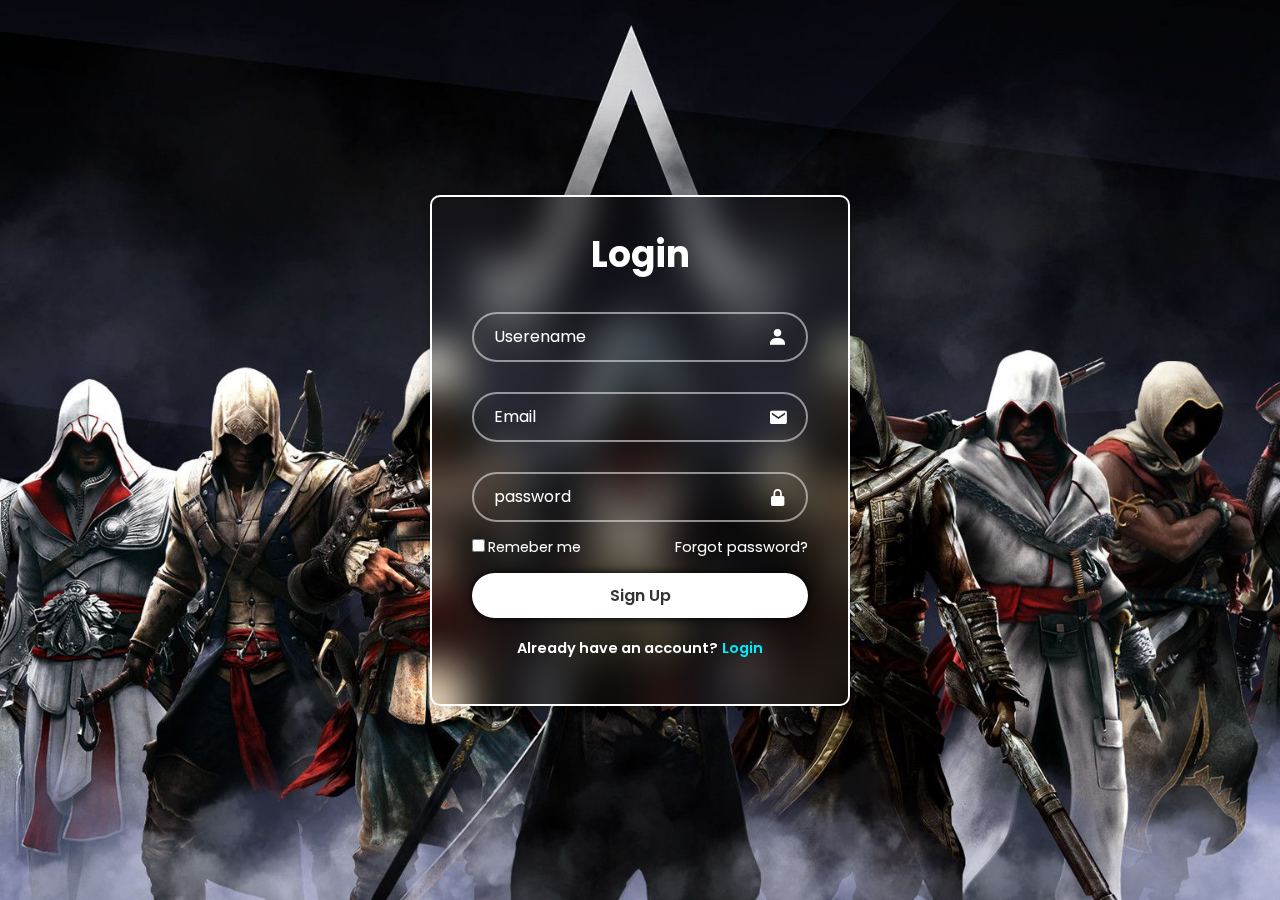
<file: index.html>
<!DOCTYPE html>
<html lang="en">
<head>
    <meta charset="UTF-8">
    <meta name="viewport" content="width=device-width, initial-scale=1.0">
    <title>Sign Up Page</title>
    <link rel="stylesheet" href="login.css">
    <link rel="icon" href="1.png">
    <link href='https://unpkg.com/boxicons@2.1.4/css/boxicons.min.css' rel='stylesheet'>
</head>
<body>
     
    <div class="wrapper">
        <form action="login.html">
            <h1>Login</h1>
            <div class="input-box">
                <input type="text" placeholder="Userename" required>
                <i class='bx bxs-user'></i>
            </div>
            <div class="input-box">
                <input type="email" placeholder="Email" required>
                <i class='bx bxs-envelope'></i>
            </div>
            <div class="input-box">
                <input type="password" placeholder="password" required>
                <i class='bx bxs-lock-alt'></i>
            </div>

            <div class="remember-forgot">
                <label><input type="checkbox">Remeber me</label>
                <a href="#">Forgot password?</a>
            </div>
               
              <button type="submit" class="btn"  onclick="login.html">Sign Up</button>
            
              <div class="register-link">
                <p>Already have an account?</p>
                <a href="login.html">Login</a>
              </div>
        </form>
    </div>
</body>
</html>
</file>
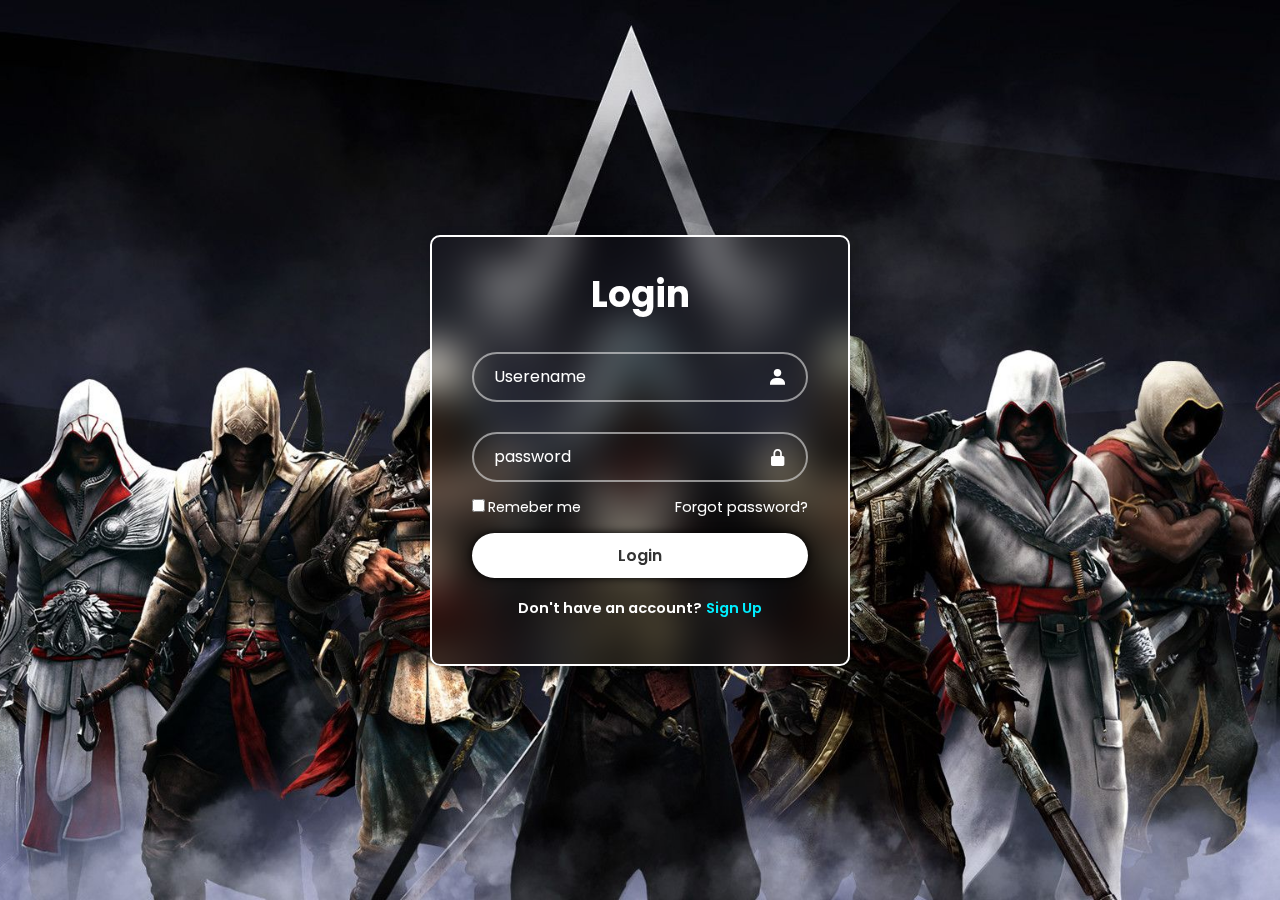
<file: login.html>
<!DOCTYPE html>
<html lang="en">
<head>
    <meta charset="UTF-8">
    <meta name="viewport" content="width=device-width, initial-scale=1.0">
    <title>Login Page</title>
    <link rel="stylesheet" href="login.css">
    <link rel="icon" href="1.png">
    <link href='https://unpkg.com/boxicons@2.1.4/css/boxicons.min.css' rel='stylesheet'>
    <script src="scrip1.js" defer></script>
</head>
<body>
     
    <div class="wrapper">
        <form action="todo.html">
            <h1>Login</h1>
            <div class="input-box">
                <input type="text" placeholder="Userename" required>
                <i class='bx bxs-user'></i>
            </div>
            <div class="input-box">
                <input type="password" placeholder="password" required>
                <i class='bx bxs-lock-alt'></i>
            </div>

            <div class="remember-forgot">
                <label><input type="checkbox">Remeber me</label>
                <a href="#">Forgot password?</a>
            </div>
               <a href="todo.html">
              <button type="submit" class="btn">Login</button>
              </a>
              <div class="register-link">
                <p>Don't have an account?</p>
                <a href="index.html">Sign Up</a>
              </div>
        </form>
    </div>

    
</body>
</html>
</file>
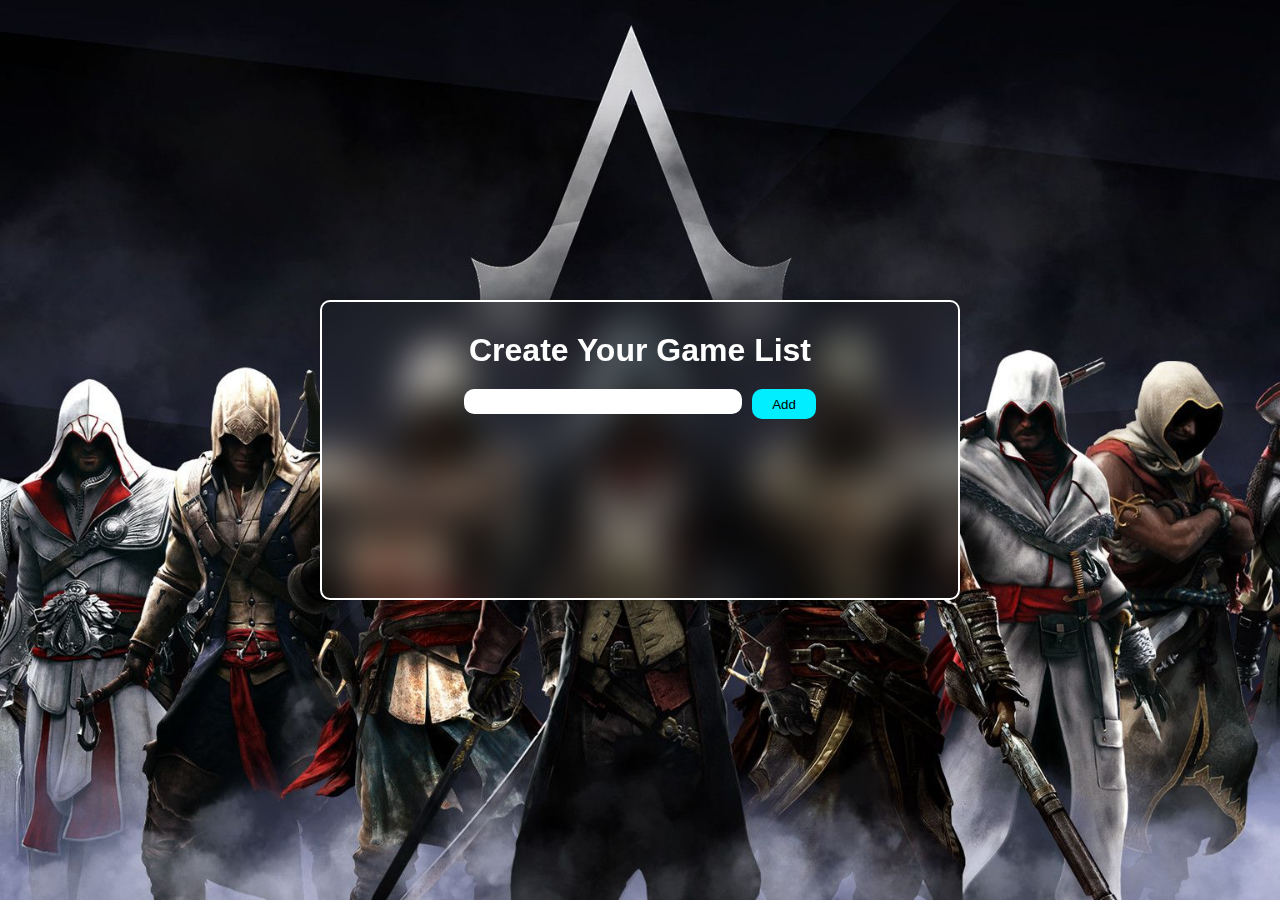
<file: todo.html>
<!DOCTYPE html>
<html lang="en">
  <head>
    <meta charset="UTF-8" />
    <meta name="viewport" content="width=device-width, initial-scale=1.0" />
    <title>To-Do list</title>
    <link rel="stylesheet" href="style.css">
  </head>
  <body>
    <div class="container">
      <h1 style="text-align: center">Create Your Game List</h1>
      <div class="input-group">
        <input type="text" id="input" />
        <button>Add</button>


      </div>
      <ul id="list">
      </ul>
    </div>
    <script src="script3.js"></script>
  </body>
</html>
</file>
<file: login.css>
@import url("https://fonts.googleapis.com/css2?family=Poppins:wght@300;400;500;600;700;800;900&display=swap");

*{
    margin: 0;
    padding: 0;
    box-sizing: border-box;
    font-family: "Poppins",sans-serif;
}

body {
    display: flex;
    justify-content: center;
    align-items: center;
    min-height: 100vh;
    background:url(2.jpg) no-repeat;
    background-size: cover;
    background-position: center;

}
.wrapper{
    width: 420px;
    background: transparent;
    border-color: #fff;
    border-width: 2px;
    border-radius: 5px;
    border-style: solid;
    backdrop-filter: blur(20px);
    box-shadow: 0 0 10px rgba(0,0,0,0.2);
    color:#fff;
    border-radius: 10px;
    padding: 30px 40px;
}

.wrapper h1 {
    font-size: 36px;
    text-align: center;
}

.wrapper .input-box {
    position: relative;
    width: 100%;
    height: 50px;
    margin: 30px 0;
}

.input-box input{
    width: 100%;
    height: 100%;
    background: transparent;
    border: none;
    outline: none;
    border: 2px solid rgba(225, 225, 225, 0.6);
    border-radius: 40px;
    font-size: 16px;
    color: #fff;
    padding: 20px 45px 20px 20px;
}

.input-box input::placeholder{
    color:#ffff;
}

.input-box i {
    position: absolute;
    right: 20px;
    top: 50%;
    transform: translateY(-50%);
    font-size: 20px;
}

.wrapper .remember-forgot{
    display: flex;
    justify-content: space-between;
    font-size: 14.5px;
    margin: -15px 0 15px;
}

.remember-forgot label input {

    accent-color: #fff;
    margin-right: 3px;
}

.remember-forgot a{
    color:#fff;
    text-decoration: none;
}

.remember-forgot a:hover {
    text-decoration: underline;
      
}

.wrapper .btn {
    width: 100%;
    height: 45px;
    background:  #fff;
    border: none;
    outline: none;
    border-radius: 40px;
    box-shadow: 0 0 10px rgba(0,0,0,1);
    cursor: pointer;
    font-size: 16px;
    color: #333;
    font-weight: 600;
}

.wrapper .register-link {
    font-size: 14.5px;
    text-align: center;
    margin: 20px 0 15px;
}

.register-link p{
    color: #fff;
    text-decoration: none;
    font-weight: 600;
    display: inline
}

.register-link a{
    color: #fff ;
    text-decoration: none;
    font-weight: 600;
    color: #0ef;
}

.register-link a:hover {
    text-decoration: underline;
}
</file>
<file: style.css>
* {
    margin: 0;
    padding: 0;
    box-sizing: border-box;
    font-family: "Poppins",sans-serif;
  }
  body {
    display: flex;
    justify-content: center;
    align-items: center;
    min-height: 100vh;
    background:url(2.jpg) no-repeat;
    background-size: cover;
    background-position: center;
  }


  .container {
    width: 420px;
    background: transparent;
    border-color: #fff;
    border-width: 2px;
    border-radius: 5px;
    border-style: solid;
    backdrop-filter: blur(20px);
    box-shadow: 0 0 10px rgba(0,0,0,0.2);
    color:#fff;
    border-radius: 10px;
    padding: 30px 40px;
  }
  h1 {
    margin-bottom: 20px;
  }
  .input-group {
    display: flex;
    justify-content: center;
  }
  .input-group input {
    background-color:rgba(0,0,0,0.2)
    padding: 5px 10px 5px 10px;
    border: none;
  }
  .input-group button{
    background-color: #0ef;
    padding: 7px 20px 7px 20px;
    border-radius: 10px;
    border: none;
    margin-left: 10px;
  }
  .btn {
    padding: 5px;
    border-radius: 5px;
    border: none;
    margin-left: 10px;

  }
  #list {
    list-style-type:none;
    margin: 10px;
    padding: 0;
  }
  #list li {
    margin-bottom: 5px;
  }

   /* Mobile */
@media (max-width: 320px) {
.container {
    width: 100%;
    min-height: 300px;
  } 
  #list {
    list-style-type: none;
    margin: 10px;
    padding: 0;
  }
  #list li {
    margin:5px auto 0 15%;
  } 
} 

/* # Tablet */
@media only screen and (min-width:321px) and (max-width:768px ) {
.container {
    width: 70%;
    min-height: 300px;
  }
  #list {
    list-style-type: none;
    margin: 10px;
    padding: 0;
  }
  #list li {
    margin:5px auto 0 10%;
  } 
  .input-group input {
    border-radius: 10px;
    padding: 5px 10px 5px 10px;
    border: none;
    width:50%;
    margin-bottom: 5px;
   min-width:70%;
  }

}
/* # Desktop */
@media only screen and (min-width: 992px) {
.container {
    width: 60%;
    min-height: 300px;
  }
  #list {
    list-style-type: none;
    margin: 10px;
    padding: 0;
  }
  #list li {
    margin:5px auto 0 21%;
  } 

  .input-group input {

    border-radius: 10px;
    padding: 5px 10px 5px 10px;
    border: none;
    width:50%;
    margin-bottom: 5px;
  }


}

@media screen and (min-width: 1280px){
.container {
    width: 50%;
    min-height: 300px;
  }

}
</file>
